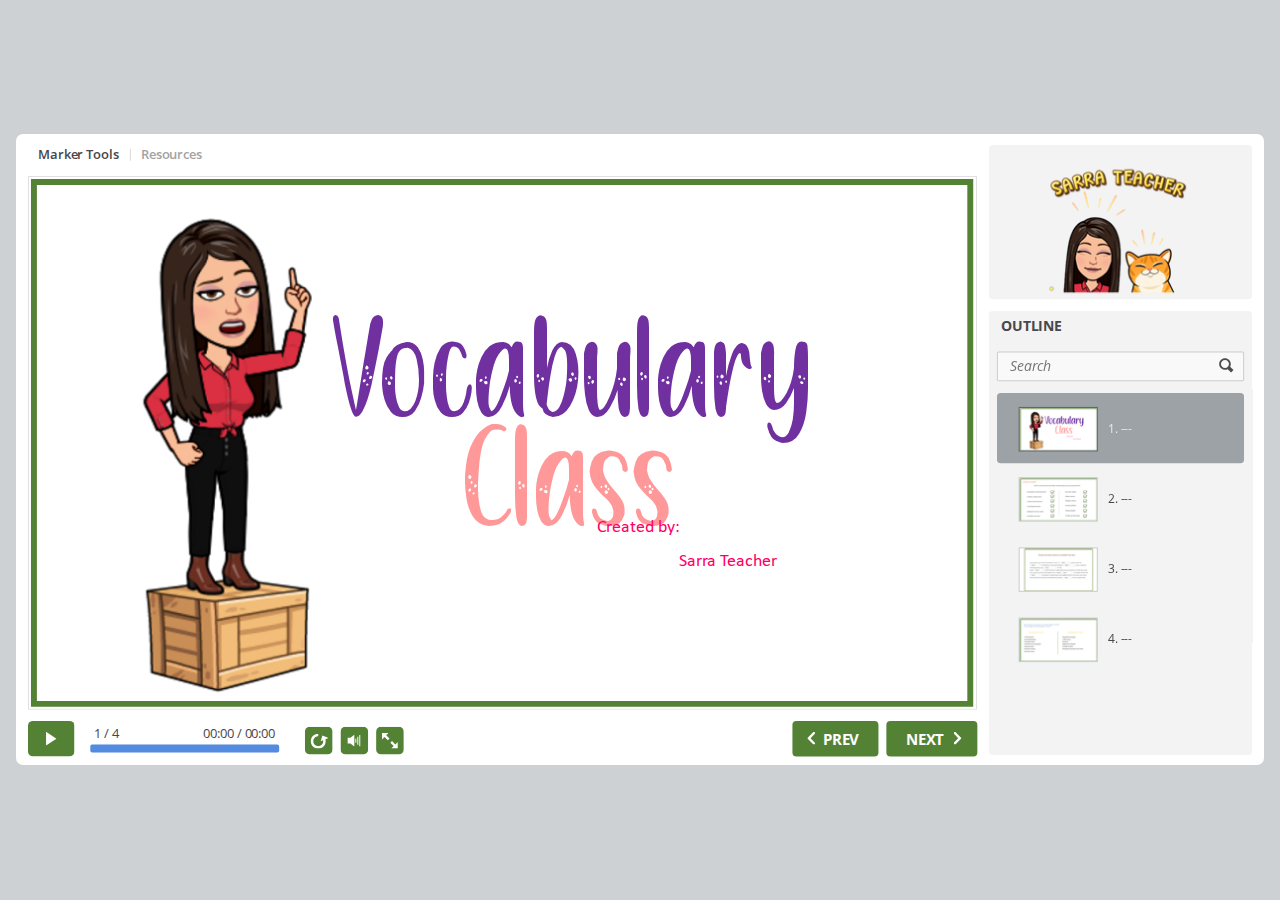
<file: index.html>
<!DOCTYPE html>
<!-- Created with iSpring --><!-- 1262 664 --><!--version 9.7.2.6020 --><!--type html --><!--mainFolder ./ -->
<html style=background-color:#ced1d3;>
<head>
    <meta http-equiv="Content-Type" content="text/html;charset=utf-8"/><meta name="viewport" content="width=device-width,initial-scale=1,minimum-scale=1,maximum-scale=1,user-scalable=no"/><meta name="format-detection" content="telephone=no"/><meta name="apple-mobile-web-app-capable" content="yes"/><meta name="apple-mobile-web-app-status-bar-style" content="black"/><meta http-equiv="X-UA-Compatible" content="IE=edge"/><meta name="msapplication-tap-highlight" content="no"/><title>Vocabulary building 1</title><link rel="apple-touch-icon-precomposed" href="data/apple-touch-icon.png"/><link rel="shortcut icon" type="image/ico" href="data/favicon.ico"/><style>body {background-color:#ced1d3;}#spr0_f62cef {display:none;}</style>
    <script>

(function() {
	var userAgent = navigator.userAgent.toLowerCase();

	var useMobilePlayer = userAgent.indexOf("iemobile") < 0 && (userAgent.match(/iPhone|iPad|iPod/i) || userAgent.indexOf("android") >= 0);
	
	if (useMobilePlayer) {
		var insideMobilePlayer = userAgent.indexOf("ismobile") >= 0 || location.hash.length > 0;
		if (!insideMobilePlayer) {
			location.replace("ismplayer.html" + location.search);
		}
	}
})();

</script>
    
    <style>
		#playerView {
			position:absolute;
			-webkit-tap-highlight-color:rgba(0,0,0,0);
			-webkit-user-select:none;
			-moz-user-select:none;
			-webkit-touch-callout:none;
			-webkit-user-drag:none;
		}
		#playerView * {
			position:absolute;
		}
		#preloader {
			width: 50px;
			height: 50px;
			position: absolute;
			top: 0;
			left: 0;
			bottom: 0;
			right: 0;
			margin: auto;
			border-radius: 10px;
			background-color: rgba(0, 0, 0, 0.5);
		}

		#preloader::after {
			content: '';
			position: absolute;
			background: url([data-uri]);
			background-size: cover;
			top: 0;
			left: 0;
			bottom: 0;
			right: 0;
			animation: preloader_spin 1s infinite linear;
			-webkit-animation: preloader_spin 1s infinite linear;
		}

		@keyframes preloader_spin { 0% {transform: rotate(0deg);} 100% {transform: rotate(360deg);} }
		@-webkit-keyframes preloader_spin { 0% {-webkit-transform: rotate(0deg);} 100% {-webkit-transform: rotate(360deg);}}
    </style>
</head>
<body>
	<div id="preloader"></div>
	<script src="data/browsersupport.js?E5075567"></script>
	<script src="data/player.js?E5075567"></script>
    <div id="content"></div>
    <div id="spr0_f62cef"></div>
    <script>
		(function(startup){
			function start(savedPresentationState)
			{
				var presInfo = "eNrVW/1y4sgRfxWVUleVVGGi7w/nj4sArU0dBh/[base64]/EEM8BeuuiAZ+emvQbSK5HYcrrhURbIYelk3Hp9ZBm0wi0lCw0x8fPzC1mVYH8Rb/AUfsySnLZFUSsQx8KXsI5CoCjPOkgQpZcPs3eOXxxanDtMatfY8dVynVk/Iznap5RPU8fPUqOYT8bIOxGDE3BL7koM6sf488XaX2Hoec3oIxnFqegDHcepljdo+QT2vUZvPU2/zGvUJLbeLXeoi3I5SZzXcpnTY2kAubmoejK6egpOzgHxAh+bjQdMLWmKC7iI+Mq9/EJel1MdyXRQFIPrwougGh1OEYRr4Cyq3/4kb5zVHPbaf03rgZuvNfCdwTR63mgqrLSpoAFJqPWH+pZa6fkp+CrsBSVP2JqEkowthfn+OH3nKmVLirWnCk5HEohzUwPdtSZKZYK1tarap6bJiabqpmAo9k2XMCH5hrc9fCotyGywKZon/0Qpunim4/X32DqzDRKRrEtO0GJpweR/5y33xcstfl/zlLuLEDXub+/ZWDtpbOW5v5RX2vknmJBQukuguWzPTTiE33wrRUiCC52f3wn2UC7dhdCfc0SBoC5/WvrfG6WxNUyrE64SkNBUWESOE3Yo8H3ZKuPOzteBn36JIJxT8TRwlGQkzATL0hiZAFAge5OeECoxE2PrzBOZbgpcHWZ5U03x2Q/4ZJUIW5YmfZgLJsoR4mR+FfDaNE3IX4Cm3oVkSxREcCUzsReIvgsi7Bc9J8nR9tgYBAvAul77HWD2Ppqk/[base64]/rCss5nuSXBj9w6U9S2Ciy2atmGZmmQF/eHvrD0U/Hss+xzYIiUitinFFEkpS1pAFgxZFMuYP/xFFHkk4oYcls3TR022DAkqHMOK1If+R8oop5SRFW0tmZJpqnaCg6of1BF9JOKWEYbfEo2VcnWTUmV/6CKnAx2TZfamqHJpqIaqvLH3ZFGsJuW1VZVU9VkVbJ04HnTrGWAaMuWDEV/sSI7LM8qosqnFHnLrPU1FVFPKvKGWetrKqKfUuQts9bXVMQ8qcgbZq2vqcjJYH/LrPXmirzq8sCU/yym29VOXIEtKuf80nqJQLZqs8zLEE3OascjzI/c0A+cNEUi22aVJr55ZNcWEW/zUdU9+PJYbhlDrdVQG69Fbb8var2G2nwl6t0C7j1QGzXU1mtRq++L2qyhtl+LWn9f1FYNtSy9FvY7h6Ndhy2/FvY7x+OTfTlu5ZW41XeOSFmu41Zfi/udY/LJwBy39lrc7xyVcv2QlF97SqrvHJZy/ZiUX3tOqu8Rl2/Sz0yxofkzyP65U/Qmq75z0X9kjW6RsT7wfjWyhNiTXu58wpb0z1nJHsdVk/Pn3P81Dsg9TXhrdLeDatQ71khaNKwPdErVl3VKf2sTrtnVNdT9rq52sKurHe/qaq/o6jrLjCZC4KcZDbEtmkXYrxXihG6xMSlkd5EQ0ygOqJCR4BZIWkKW3DM6GgTC+U/JFOjJYkvCjKxoyvqTCz/dGYmWvEEc+EvKOsdOba5bzrGmckK2IBehLInnBzCHw5eAha6jYFEb7SXED0GMkN4D/g3/HoCSENhpypGkJPQzUjaAr+jC90hQE+Iuco8R1EY7ecqFdGkIFmKrHVUKZ6+jOA+4HD/0EorN7kIh7CEL+N0oH7lmXd0C0ZCuAurhFxZ1pBckmTPNYCfIgvFdRSn4ahbB4nxUmN+DpRMAsUBD/F9+u1EM8K+2rj+gEuCl4gh77BPCvj3NMU9yL1+GmdS+i5ZLzI2OeC63JcOyNNPQ8dol9hC1Ut71EGuDYFEnWMHH8ms1WHt+cnH5jRdnOZhl1ycU/kkUypuj8PdQzE/DUL+WMQ7hSfc2R5jQjT+HlLAHTHuHXUr3DXQckP5uloLFjALXJIzu7oXuGr8H25BUOBOuaZJGIaS/G/ZNeR2jsYsRSgANGxi2ZUmmLZlygVM3DBw1ZcswDMk0GV4Ylk3MErKt65KqqCVoWdVY9lCxM2JgJlqxtKLqPKvImi3JsiHvgDcL8F0S+PPE30NpNlDqiowNFrMypGHpulaZUmqblQUL27UVRcIul6LvLGuVNqOriAo3/b11rcYOmraMzcunDdQlu9ww0qRYNCl28w4ItxurH3ck+81h7Pk2ZjmpADQgWbSfA6XGHlgG9xRd123JUkoossI8CLZIlQ3FKvZjn3pxmJrZCNZgj+F4+Ou69jhDUL7ZYPWLldHU31A8+QHxttTpiQx1m99PkDDlVW1RFMU71Wf1GAV/sy3f3O2UTAXbr7tLPIjzPMuisO1FUC2EWTuMkg1BE/7pA/uDTcs6RbSlyaF5KELoDruuWRBQjemSt5r0ok1MwvtBtIrac+LdrpIoDxdMvIo/QLK+j2kC5rlljIrV6eGiWPj1oXSqy3VlV3GVvWkoOtKUMrF2z1EcY5ciIHMaVBKgYLA0Z39+R0SleINk66d+xkmgUFFNDesaKIUainXdntxT2VwIXA2tS9l8MqO/ZDVUxdXgGBOUcvExO8ZJtEIlmvMm/uzOBxHBx+lwsmfjz+4kAkABtc1gXtyeR8mi2AYJf/D2Usf/yNz3AQv8KgQqJ2+4cFa5aYosg927QMVTDEXVRaoaegokdk3EG6O4IcktTaZRxJ77IllGvPUGXDrFlDB/epzI21+rFPfIrj0Q0p1Zx+l+N5uOZs719axzM52OhrOB03EBqNhBA7WQqDu6unaGP84Go4vRrNO/wBOCu7yAPv9nuNP9AlnuLweoJ1fOYNCgFxiDLlX0w+l4NJgBkzuYDd0f4G4lspcD06Ob6aA/dPHgL94dILoeux+xTsAXPn0zHrvD6Wwy6PfcWX8yG46mDOfAnbqQL8Ufo1xYw9UHL1Zbn96xWxgY1U/gDoB+gROYO/wwp1xmb3Tl9IezsTuZjvvdaX80xDMkSpL7FuMmebaOEpCasvvYPIBLBopm1zx+x0thBX5ngb/Z2sfHczZwlWiXK3waDkZOj23OlTuZOBeo+LSCCAw1KexZni2gjVoCPhSDMSAsE0oFfzQRSBwHfnHX8idxgkCuIRCKxcbOp/7wAnxhNJjM3GGvHGHPbi4EuOzd8Sde9onHzsQdIx0+Y5QcJZlxV2BUghMEhwgv+xeXA/g3ZQIv/dU6gH/ZYanXLtr8moZ8EnbYHYMLTCafRuMew423ayLEJE3vIK5ru7trOc7fH3ZH4Cfd6a4MvF5X/GBwuF3CHsOdseSBNR22/YV3AT7YuNmU+zE61iZP2eNUcIvPKFvbR2D8wShhTpcReBlcnLfcNWARnor4CgPnZti9nHWmT5E5IHnorWvT4ImHvWTXJ+ASX9v5YoWCadYZ/QCBgcE32p8YfYcx993+xI/uBPWE32xq6HzsXzjMHhBnZXRUQeYRdHZ8joo90VV1OmAE4eJFnNUI7UPSJu73N7DJfWdwLGQ5Mz7lhZ9W/hYuByyhF/IgJcDJhR70/U3/H7MPTn/g9g5tGbkXwijjjRWPwiZ5BK2Hz84t/AWbQ69gy2ALSyBZkSi+KZLMsOf+8M3hZWvZ55jDQGanmzg7tQKqX6A8vhj68/GVXqLIc8tMuu7QGfdHb2TO1N+UrZwXGrUC8JsNe3KtF+n9G0z8ugUnPLW5cOKwDIoP4zcnL1FGpz9iaXNBm9P94QecuuZZD9JiP1xGTaLhqKQbRsLzpJNLUJMvN4EDZgM5rEnyERDV1/yIeahJ9sntTPpTzFmf6ByLT07AnPflKZX57qlcunNY13LYtD8dIIAh8K2KEzIVAn/DSuGS9ebKLWHzlFTH9SnKgwVz6cC/ZWkJ9M43dP+0XybRho0GJC2dgGe/b08vVkAdc9nXe6dY5ZUvt92OU56y4MR1xnDcdJ1hlx1FXXTUoDYHToT4B9NJdWCBN21I5q0hNS9Zyb5Lz2u2nvvBAZ4S6ISSpDziCrqmUD4sFMPnB2jxVITYdJ94Pg+jjKZfjtDi2k+kE173QfFf0E+dTkMc+/Q0WZSk1XStRJ32YUffplokPHltIqz726V48IvCls506nQvr8B1JtxTojzx2L27QVgavTu6GUN9VvpWF+ghO0/9LKCC+wtBV9lnvnLG30H4slIMmK7YvUQoLyYNYm4p9ITsEJCdsj7Pii5Cg+RFqQzBTPvXM6fXY/cPVAaK3lueVRf4rHxxEcH/sFTn6V46Q8gHTTa68LPDfGPXrS4eWKfzYnnAL57/+de/ORnLgmUYQmzwzzuRsS2T4sD5EbSDGhQjH+zF89RTVVsx/aa69rDUeq1bSX622j0s6anEK69EVYC+3WXo5NIsun7vwo24enz8L1LoxKc=";
				PresentationPlayer.start(presInfo, "content", "playerView", onPlayerInit, savedPresentationState);
				function onPlayerInit(player)
				{
					(player);

					var preloader = document.getElementById("preloader");
					preloader.parentNode.removeChild(preloader);
				}
			}

			if (startup)
				startup(start);
			else
				start();
		})();
    </script>
</body>
</html>
</file>
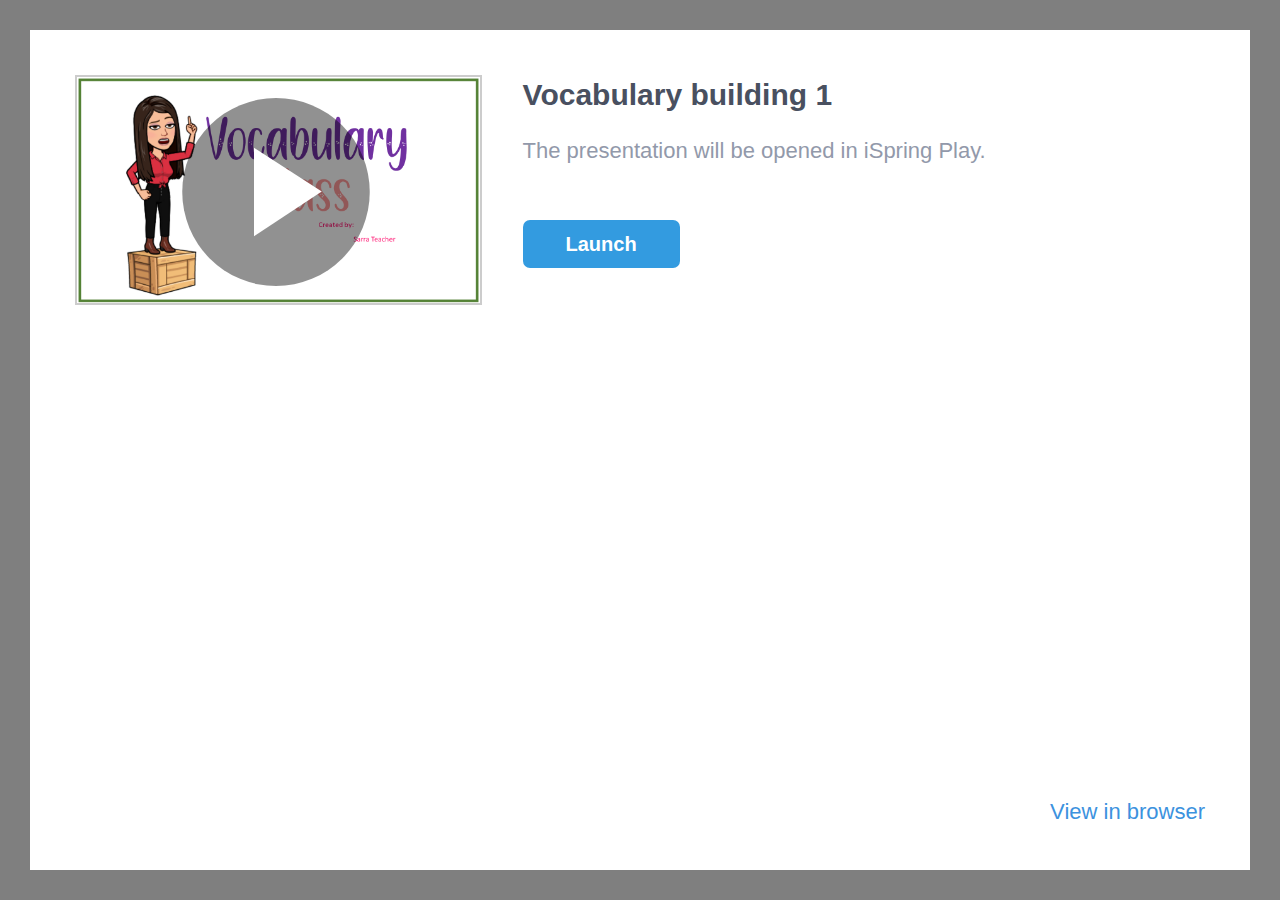
<file: ismplayer.html>
﻿<!DOCTYPE html>
<html>
<head>


	<meta http-equiv="Content-Type" content="text/html;charset=utf-8"/>
	<meta name="viewport" content="width=device-width, initial-scale=1"/>
	<meta name="format-detection" content="telephone=no"/>
	<!-- <meta name="apple-itunes-app" content="app-id=642452385, app-argument="/> -->
	<title>Vocabulary building 1</title>
	<link rel="stylesheet" type="text/css" href="data/ismplayer/style.css"/>
	<link rel="stylesheet" type="text/css" href="data/ismplayer/style_mini.css" media="only screen and (max-device-width: 605px), only screen and (max-device-height: 605px)" />
</head>
<body>
	<script>
		var isIpad = navigator.userAgent.match(/iPhone|iPad|iPod/i);
		document.body.className = isIpad ? "ipad" : "android";
		// ios7 scroll fix
		if (isIpad) {
		
			if (window.innerHeight != document.documentElement.clientHeight) {
				var fixViewportHeight = function() {
					document.documentElement.style.height = window.innerHeight + "px";
				};

				window.addEventListener("orientationchange", fixViewportHeight, false);
				fixViewportHeight();
			}
			
			var forceRedraw = function() {
				var origDisplay = document.body.style.display;
				document.body.style.display = 'none';
				document.body.offsetHeight;
				document.body.style.display = origDisplay;
			};
				
			window.addEventListener("resize", forceRedraw, false);
		}
	</script>

	<div class="mainLayer">
		<div class="launcher">
			<img class="preview" src="data/ismplayer/preview.png"></img>
			<a class="btnPlay" id="btnPlay"></a>
		</div>
		<div class="info">
			<h1>Vocabulary building 1</h1>
			<p id="launchDesc">The presentation will be opened in iSpring Play.</p>
			<p id="launchDescWithVideo">The presentation contains video narration. 
To view with video, use iSpring Play.</p>
			<p id="downloadAppDesc" class="hidden">To view this presentation, download the free iOS application iSpring Play.</p>
			<div class="buttons">
				<a id="btnOpenInApp" class="text_button" href="#" ontouchstart="">
					Launch
				</a>
				<a id="btnDownloadApp" class="app_store hidden" href="#"></a>
			</div>
		</div>
		<div class="bottom_area" id="bottomAreaNormal">
			<a href="#" id="btnOpenInBrowser">View in browser</a>
			<a href="#" id="btnOpenInBrowserWithoutVideo">View in browser without video</a>
		</div>
	</div>

<script>
	var IOS_APP_SCHEME = "ismobile";
	var IOS_STORE_URL = "https://itunes.apple.com/us/app/ispring-mobile/id642452385?mt=8";

	var ANDROID_APP_SCHEME = "ismobile";
	var ANDROID_APP_PACKAGE = "com.ispringsolutions.mplayer";

	var appMeta = document.querySelector("meta[name='apple-itunes-app']");
	if(appMeta) {
		appMeta.setAttribute('content', appMeta.getAttribute('content') + getBasePath());
	}

	function $(id) {
		return document.getElementById(id);
	}

	function show(element, visible) {
		if (visible) {
			element.className = element.className.replace(/hidden/g, '');
		} else {
			element.className += ' hidden';
		}
	}

	function now() {
		return +new Date();
	}

	function createEmptyIframe() {
		var iframe = document.createElement("iframe");
		iframe.style.border = "none";
		iframe.style.width = "1px";
		iframe.style.height = "1px";

		return iframe;
	}

	function strEndsWith(str, suffix) {
		var l = str.length - suffix.length;
		return l >= 0 && str.indexOf(suffix, l) == l;
	}

	function getBasePath() {
		var params = location.search || "";
		var host = location.host;

		// remove file name from url
		var path = location.pathname.split("/");
		path.length = path.length - 1;

		return host + path.join("/") + "/" + params;
	}

	function getIspringPlayUrl() {
		var ispringPlayUrl = decodeURIComponent((window.location.search.match(/(\?|&)ispringPlayUrl\=([^&]*)/)||['','',''])[2]);
		return ispringPlayUrl.length > 0 ? ispringPlayUrl : getBasePath();
	}

	function showDownloadButton(showDownload) 
	{
		show($("launchDesc"), !showDownload);
		show($("launchDescWithVideo"), !showDownload);
		show($("btnOpenInApp"), !showDownload);

		show($("downloadAppDesc"), showDownload);
		show($("btnDownloadApp"), showDownload);
	}

	function getIOSVersion() {
		if((/iphone|ipod|ipad/gi).test(navigator.platform)) { 
			var versionString = navigator.appVersion.substr(navigator.appVersion.indexOf(' OS ')+4); 
			versionString = versionString.substr(0, versionString.indexOf(' ')); 
			versionString = versionString.replace(/_/g, '.'); 
			return versionString; 
		}
		return '';
	}

	function getIOSMajorVersion() {
		var version = getIOSVersion();
		if(version == ''){
			return 0;
		}
		var dotIndex = version.indexOf('.');
		if(dotIndex <= 0){
			return Number(version);
		}
		return Number(version.substr(0, dotIndex));
	}

	var IosLauncher = function() {
		function startApp(redirectToStore) {

			var launchUrl = IOS_APP_SCHEME + "://" + getIspringPlayUrl();
			if(getIOSMajorVersion() >= 9) {
				// iframe using method doesn't work since iOS 9
				setTimeout(function() {
					onAppStartFailed(redirectToStore)
				}, 2718);
				window.top.location.replace(launchUrl);
			} else {
				var launchTime = now();
				setTimeout(function() {
					document.body.removeChild(iframe);
					
					if (now() - launchTime < 1500) {
						onAppStartFailed(redirectToStore);
					}
				}, 1000);
				var iframe = createEmptyIframe();
				iframe.src = launchUrl;
				document.body.appendChild(iframe);
			}
		}

		function onAppStartFailed(redirectToStore) {
			if (redirectToStore) {
				location.replace(IOS_STORE_URL);
			} else {
				showDownloadButton(true);
			}
		}

		document.addEventListener("visibilitychange", function(event) {
			if (!window.document.hidden)
			{
				show($("launchDesc"), true);
				show($("launchDescWithVideo"), true);
				show($("btnOpenInApp"), true);

				show($("downloadAppDesc"), false);
				show($("btnDownloadApp"), false);
			}
		});

		this.launch = function(redirectToStore /* = true */) {
			redirectToStore = (redirectToStore == undefined ? true : redirectToStore);

			setTimeout(function() {
				startApp(redirectToStore);
			}, 50);

			return false;
		};
	};

	var AndroidLauncher = function() {
		function pageIsHidden() {
			return document.hidden || document.mozHidden || document.webkitHidden;
		}

		function launchFromLink() {
			var href = "intent://" + getIspringPlayUrl() + "#Intent;" +
					"scheme=" + ANDROID_APP_SCHEME + ";" +
					"package=" + ANDROID_APP_PACKAGE + ";" +
					"end";
			var target = "_top";
			
			$("btnOpenInApp").href = href;
			$("btnOpenInApp").target = target;
			
			$("btnPlay").href = href;
			$("btnPlay").target = target;

			return true;
		}

		function launchFromIframe() {
			var onIframeLoaded = function(redirectToMarket) {
				document.body.removeChild(iframe);

				if (redirectToMarket) {
					location.assign("market://details?id=" + ANDROID_APP_PACKAGE);
				}
			};

			var iframe = createEmptyIframe();
			if (navigator.userAgent.indexOf('Firefox') > 0) {
				var loadStartTime = now();
				setTimeout(function() {
					var appStarted = pageIsHidden() || now() - loadStartTime > 400;
					onIframeLoaded(!appStarted);
				}, 200);
			} else {
				iframe.onload = function() {
					onIframeLoaded(true);
				};
			}

			iframe.src = ANDROID_APP_SCHEME + "://" + getIspringPlayUrl();
			document.body.appendChild(iframe);

			return false;
		}

		function isIntentUrlSupported() {
			var userAgent = navigator.userAgent;

			var matches = userAgent.match(/Chrome\/(\d+)/);
			if (!matches) {
				return false;
			}

			if (/OPR\/\d+/.test(userAgent) ||     // Opera
				/Version\/\d+/.test(userAgent)) { // or Dolphin
				return false;
			}

			var version = parseInt(matches[1]);
			return version >= 25;
		}

		this.launch = function() {
			return isIntentUrlSupported()
				? launchFromLink() : launchFromIframe();
		};
	};

	var launcher = isIpad ? new IosLauncher() : new AndroidLauncher();
	
	$("btnPlay").onclick = function() {
		return launcher.launch(false);
	};

	$("btnOpenInApp").onclick = function() {
		return launcher.launch(false);
	};

	$("btnDownloadApp").onclick = function() {
		this.href = IOS_STORE_URL;
		return true;
	};

	var openInBrowserCallback = function() {
		var basePath = getBasePath();
		var params = '';
		var parts = basePath.split('?');
		if(parts.length == 2)
		{
			basePath = parts[0];
			params = '?' + parts[1];
		}
		this.href = "//" + basePath + 'index.html' + params + "#inbrowser";
		return true;
	};

	$("btnOpenInBrowser").onclick = openInBrowserCallback;
	$("btnOpenInBrowserWithoutVideo").onclick = openInBrowserCallback;



</script>

<script>
	var isIphone = navigator.userAgent.match(/iPhone/i);
	var hasVideo = false;
	
	if (isIphone && hasVideo && getIOSMajorVersion() < 10)
	{
		document.getElementById("launchDesc").style.display = "none";
		document.getElementById("btnOpenInBrowser").style.display = "none";
	}
	else
	{
		document.getElementById("launchDescWithVideo").style.display = "none";
		document.getElementById("btnOpenInBrowserWithoutVideo").style.display = "none";
	}
</script>
</body>
</html>
</file>
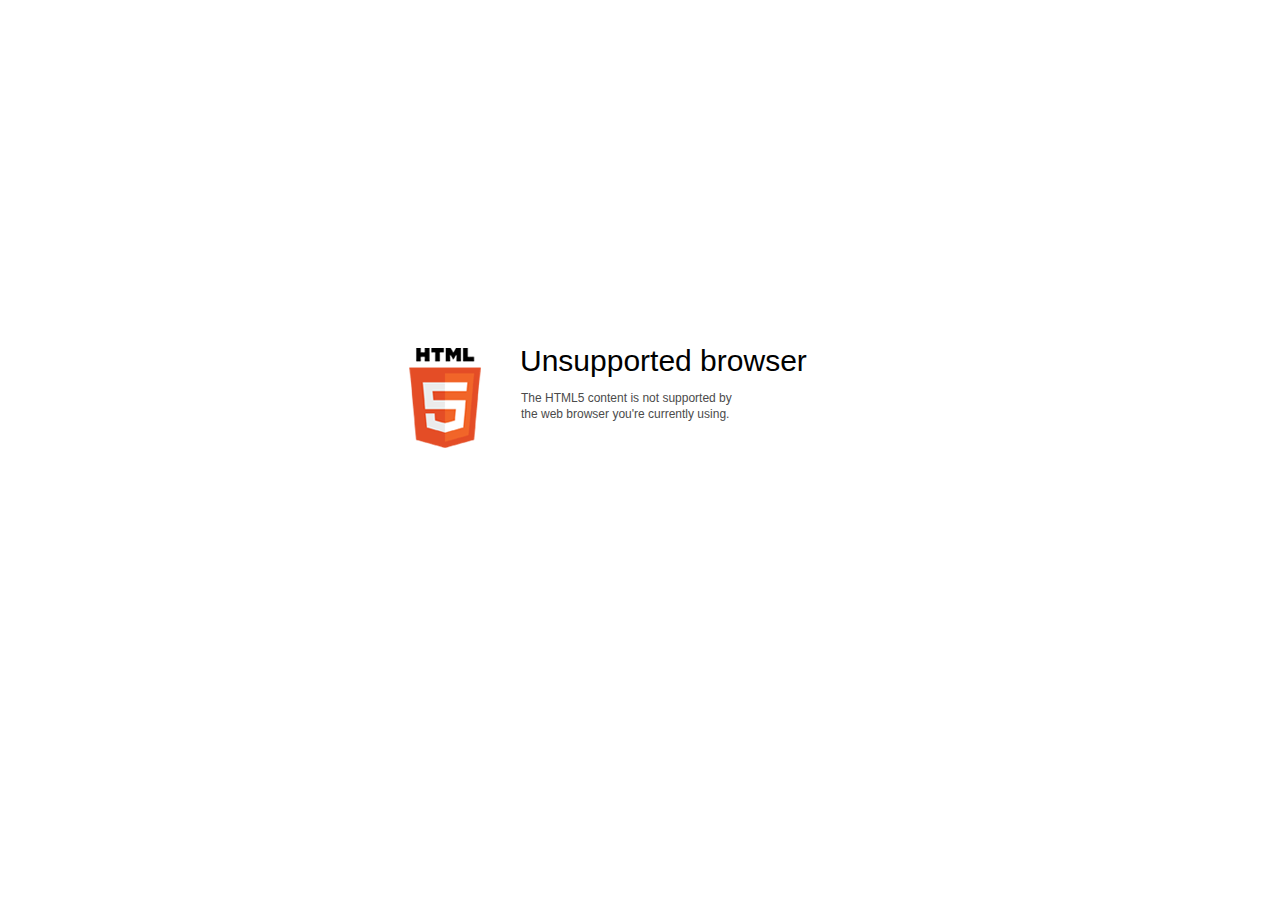
<file: data/html5-unsupported.html>
﻿<html>
<head>
    <meta http-equiv="Content-Type" content="text/html;charset=utf-8"/>
    <meta name="viewport" content="width=device-width,initial-scale=1,maximum-scale=1">
    <meta name="format-detection" content="telephone=no">
    <meta name="apple-mobile-web-app-capable" content="yes">
    <meta name="apple-mobile-web-app-status-bar-style" content="black">
    <meta http-equiv="X-UA-Compatible" content="IE=edge">
    <meta name="msapplication-tap-highlight" content="no" />
    <title>Update your Web browser</title>
    <style>
        body {
            background: #fff;
        }

        .container {
            background: url(html5.png) no-repeat;
            position: absolute;
            width: 405px;
            height: 100px;

            top: 50%;
            margin-top: -102px;
            left: 50%;
            margin-left: -231px;
        }

        .title {
            left: 111px;
            width: 290px;
            height: 20px;
            font-family: Arial;
            font-size: 30px;
            color: #000;
            position: absolute;
            line-height: 28px;
            top: -1px;
        }
        
        .message {
            font-family: Arial;
            font-size: 12px;
            color: #4b4b4b;
            line-height: 16px;
            padding-top: 15px;
            padding-left: 1px;
        }
    </style>
</head>
<body>
<div class="container" id="container">
    <div class="title">Unsupported browser
        <div class="message">The HTML5 content is not supported by<br>the web browser you're currently using.</div>
    </div>
</div>
</div>
</body>
</html>
</file>
<file: data/ismplayer/style.css>
html, body {
	margin: 0;
	padding: 0;
	height: 100%;
}

body {
	background: #7F7F7F;
	box-sizing: border-box;
	font-family: Helvetica;
	overflow: hidden;
}

.hidden {
	display: none !important;
}

.mainLayer {
	background: white;
	position: absolute;
	left: 30px;
	top: 30px;
	right: 30px;
	bottom: 30px;
}

.mainLayer .launcher .preview {
	border: 2px solid rgba(0, 0, 0, 0.2);
}

.mainLayer .launcher .btnPlay {
	display: block;
	position: absolute;
	left: 0px;
	top: 0px;
	width: 100%;
	height: 100%;
	background: url('play.svg') center no-repeat;
}

.mainLayer .launcher .btnPlay {
	background-size: 80% 80%;
}

.mainLayer .info {
	pointer-events: none;
}

.mainLayer .info > h1 {
	font-size: 30px;
	font-weight: bold;
	color: #495060;
}

.mainLayer .info > p {
	font-size: 22px;
	font-weight: lighter;
	color: #9299AA;
}

.mainLayer .info .buttons {
	pointer-events: all;
}

#btnOpenInApp {
	display: inline-block;
	width: 157px;
	height: 48px;
	background: #339BE0;
	border-radius: 7px;
	color: white;
	text-decoration: none;
	text-align: center;
	line-height: 48px;
	font-size: 20px;
	font-weight: bold;
}

#btnDownloadApp {
	display: inline-block;
	width: 169px;
	height: 50px;
	background: url('app_store2x.png');
	background-size: contain;
}

#btnOpenInBrowser, #btnOpenInBrowserWithoutVideo {
	font-size: 22px;
	font-weight: lighter;
	color: #3C92DE;
	text-decoration: none;
}

@media (orientation: portrait) {

	.mainLayer .launcher {
		width: 80%;
		position: relative;
		margin: 40px auto;
	}

	.mainLayer .launcher .preview {
		max-width: 100%;
		max-height: 206px;
		display: block;
		margin: 0 auto;
	}

	.mainLayer .info {
		position: relative;
		margin-left: 40px;
		margin-right: 40px;
		text-align: center;
	}

	.mainLayer .info > h1 {
		margin-top: 65px;
		margin-bottom: 0;
	}

	#launchDesc {
		margin-top: 33px;
	}

	#downloadAppDesc {
		margin-top: 33px;
	}

	.mainLayer .info .buttons {
		margin-top: 50px;
	}

	.mainLayer .bottom_area {
		position: absolute;
		bottom: 52px;
		left: 40px;
		right: 40px;
		text-align: center;
	}

}

@media (orientation: landscape) {

	.mainLayer .launcher {
		position: relative;
		max-width: 33%;
		float: left;
		margin: 45px;
		margin-bottom: 9999px;
	}
	
	.mainLayer .launcher .preview {
		max-width: 100%;
		max-height: 400px;
	}

	.mainLayer .info {
		position: relative;
		white-space: pre-wrap;
		margin-right: 45px;
	}

	.mainLayer .info > h1 {
		margin-top: 12px;
		margin-bottom: 0;
	}

	.mainLayer .info .buttons {
		white-space: normal;
		margin-top: -38px;
	}

	#launchDesc {
		margin-top: -10px;
	}

	#downloadAppDesc {
		margin-top: -28px;
	}

	#btnDownloadApp {
		margin-top: 18px;
	}

	.mainLayer .bottom_area {
		position: absolute;
		bottom: 45px;
		right: 45px;
	}

}
</file>
<file: data/ismplayer/style_mini.css>
.mainLayer {
	left: 0px;
	top: 0px;
	right: 0px;
	bottom:0px;
}

.mainLayer .info > h1 {
	font-size: 24px;
	line-height: 27px;
	max-height: 81px;
	overflow: hidden;
}

.mainLayer .info > p {
	font-size: 18px;
}

#btnOpenInBrowser, #btnOpenInBrowserWithoutVideo {
	font-size: 18px;
}

@media (orientation: portrait) {

	.mainLayer .launcher {
		width: 80%;
		position: relative;
		margin: 20px auto;
	}

	.mainLayer .launcher .preview {
		max-width: 100%;
		max-height: 155px;
		display: block;
		margin: 0 auto;
	}

	.mainLayer .info {
		position: relative;
		margin-left: 20px;
		margin-right: 20px;
		text-align: center;
	}

	.mainLayer .info > h1 {
		margin-top: 24px;
		margin-bottom: 0;
	}

	#launchDesc {
		margin-top: 16px;
	}

	#downloadAppDesc {
		margin-top: 16px;
	}

	.mainLayer .info .buttons {
		margin-top: 20px;
	}

	.mainLayer .bottom_area {
		position: absolute;
		bottom: 20px;
		left: 20px;
		right: 20px;
		text-align: center;
	}

}

@media (max-height : 400px) and (orientation : portrait) {
	
	.mainLayer .launcher .preview {
		max-height: 100px;
	}
	
	.mainLayer .info > h1 {
		font-size: 22px;
		line-height: 25px;
		max-height: 50px;
	}
	
	.mainLayer .info > p {
		font-size: 16px;
	}

	#btnOpenInBrowser {
		font-size: 16px;
	}
	
	.mainLayer .info > h1 {
		margin-top: 18px;
		margin-bottom: 0;
	}
	
	#launchDesc {
		margin-top: 12px;
	}

	#downloadAppDesc {
		margin-top: 12px;
	}

	.mainLayer .info .buttons {
		margin-top: 16px;
	}
}

@media (orientation: landscape) {

	.mainLayer .launcher  {
		max-width: 33%;
	}
	
	.mainLayer .launcher .preview {
		max-width: 100%;
		max-height: 200px;
	}

	.mainLayer .launcher {
		position: relative;
		float: left;
		margin: 20px;
		margin-bottom: 9999px;
	}

	.mainLayer .info {
		position: relative;
		white-space: pre-wrap;
		margin-right: 20px;
	}

	.mainLayer .info > h1 {
		margin-top: -18px;
		margin-bottom: 0;
	}

	.mainLayer .info .buttons {
		white-space: normal;
		margin-top: -48px;
	}

	#launchDesc {
		margin-top: -20px;
	}

	#launchDescWithVideo {
		margin-top: -40px;
	}

	#downloadAppDesc {
		margin-top: -38px;
	}

	#btnDownloadApp {
		margin-top: 18px;
	}

	.mainLayer .bottom_area {
		position: absolute;
		bottom: 20px;
		right: 20px;
	}

}
</file>
